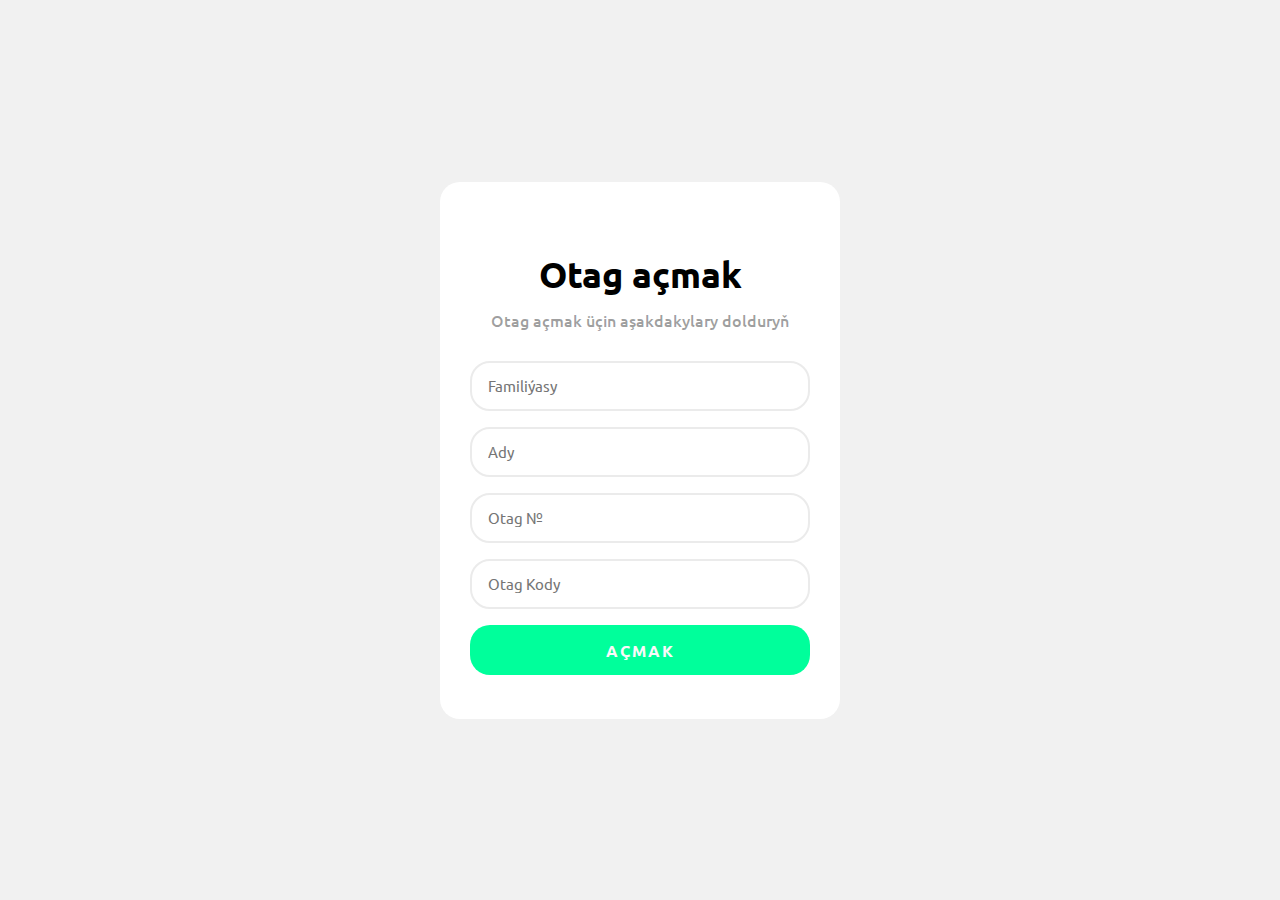
<file: acmak.html>
<!DOCTYPE html>
<html lang="en">
<head>
    <meta charset="UTF-8">
    <meta http-equiv="X-UA-Compatible" content="IE=edge">
    <meta name="viewport" content="width=device-width, initial-scale=1.0">
    <link rel="stylesheet" href="styles.css">
    <link rel="icon" type="image/x-icon" href="img/logo.png">
    <title>Barlagnama - Açmak</title>
</head>
<body>
    
    <div class="login-card">
        <h2>Otag açmak</h2>
        <h3>Otag açmak üçin aşakdakylary dolduryň</h3>

        <form class="login-form">
            <input type="text" placeholder="Familiýasy">
            <input type="text" placeholder="Ady">
            <input type="text" placeholder="Otag №">
            <input type="text" placeholder="Otag Kody">
            <a href="otag.html">AÇMAK</a>
        </form>
    </div>
</body>
</html>
</file>
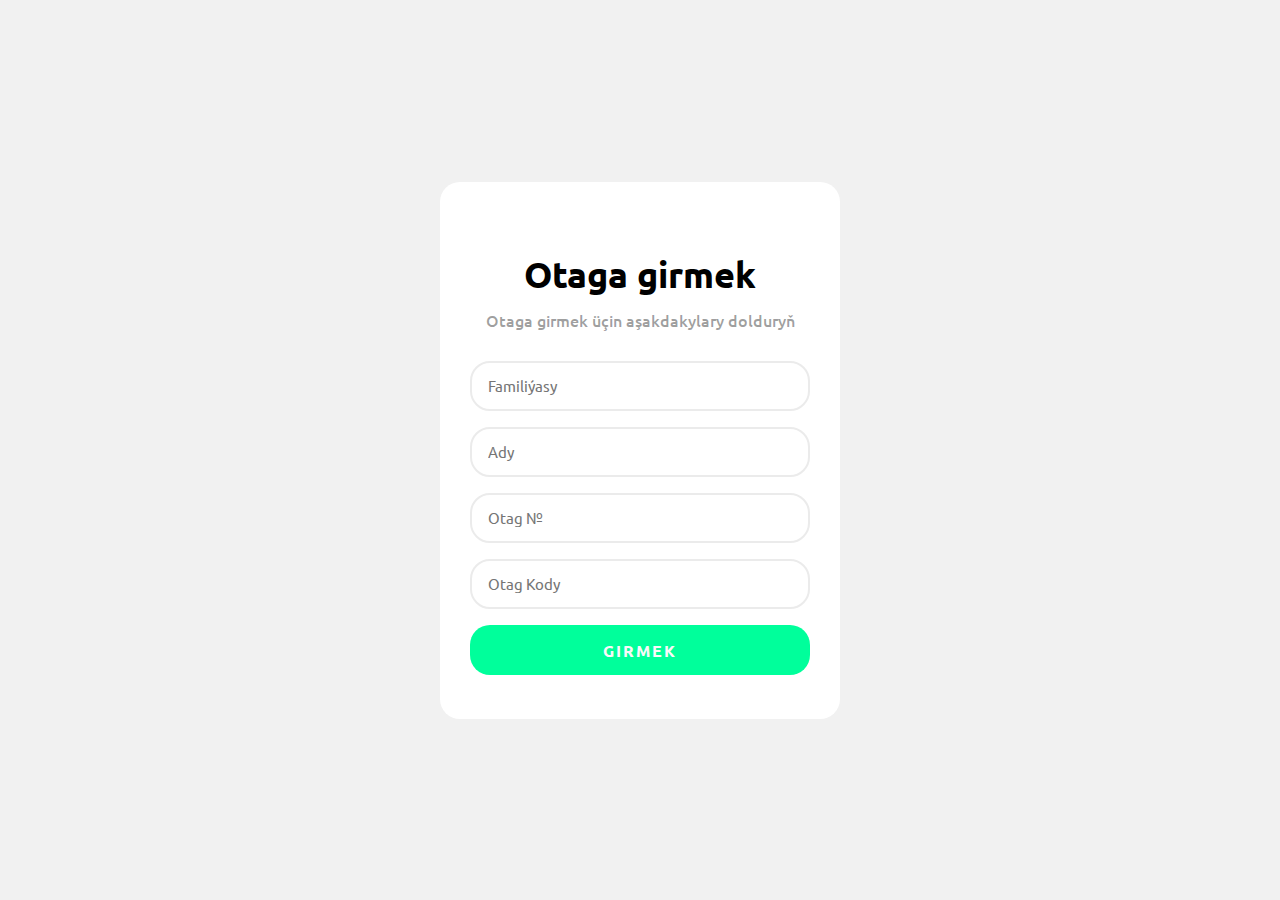
<file: giris.html>
<!DOCTYPE html>
<html lang="en">
<head>
    <meta charset="UTF-8">
    <meta http-equiv="X-UA-Compatible" content="IE=edge">
    <meta name="viewport" content="width=device-width, initial-scale=1.0">
    <link rel="stylesheet" href="styles.css">
    <link rel="icon" type="image/x-icon" href="img/logo.png">
    <title>Barlagnama - Girmek</title>
</head>
<body>
    
    <div class="login-card">
        <h2>Otaga girmek</h2>
        <h3>Otaga girmek üçin aşakdakylary dolduryň</h3>

        <form class="login-form">
            <input type="text" placeholder="Familiýasy">
            <input type="text" placeholder="Ady">
            <input type="text" placeholder="Otag №">
            <input type="text" placeholder="Otag Kody">
            <a href="">GIRMEK</a>
        </form>
    </div>
</body>
</html>
</file>
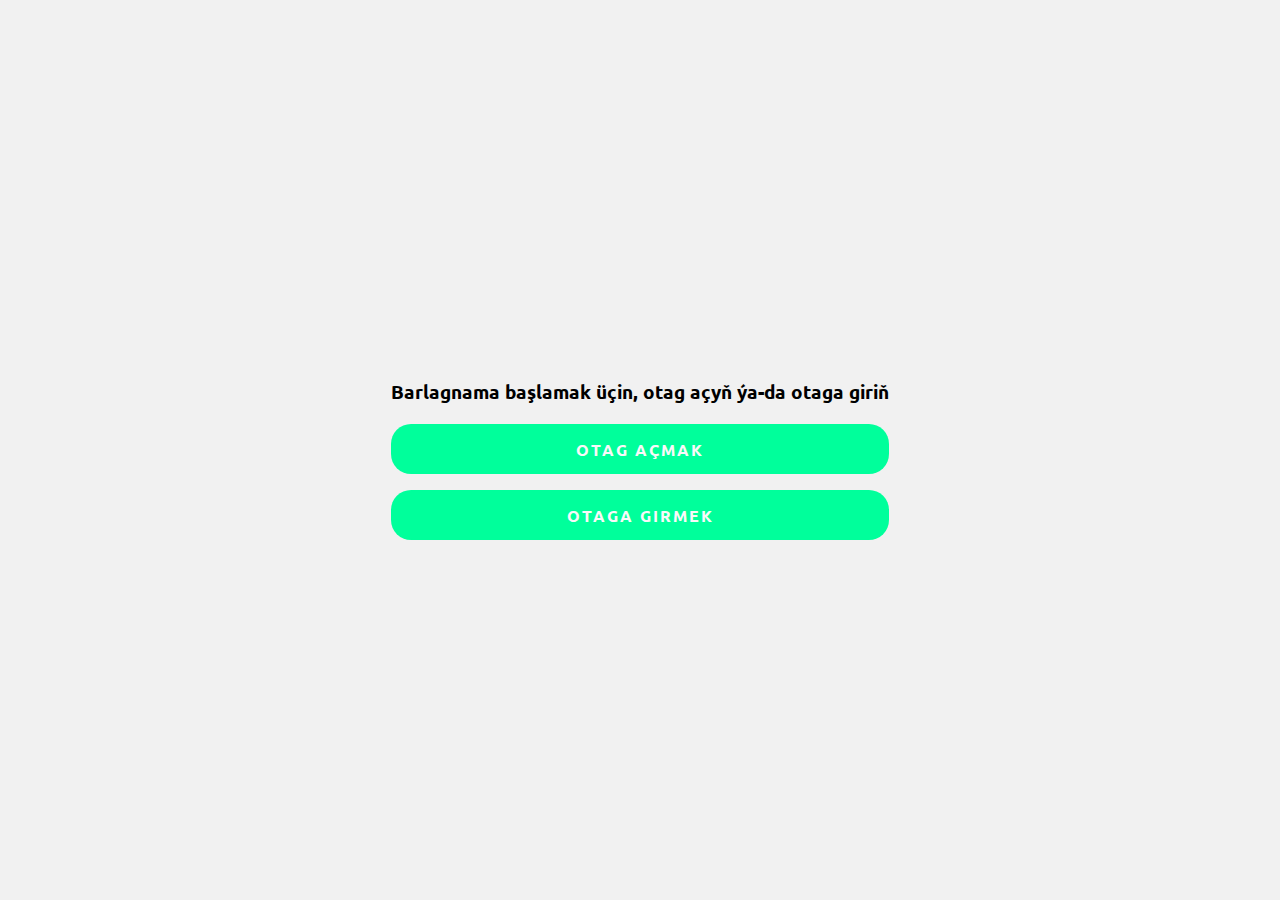
<file: otag.html>
<!DOCTYPE html>
<html lang="en">
<head>
    <meta charset="UTF-8">
    <meta http-equiv="X-UA-Compatible" content="IE=edge">
    <meta name="viewport" content="width=device-width, initial-scale=1.0">
    <link rel="stylesheet" href="styles.css">
    <title>Barlagnama - otag açmak</title>
</head>
<body>
    
    <div class="login-card1">
        
        <h3>Barlagnama başlamak üçin, otag açyň ýa-da otaga giriň</h3>

        <form class="login-form">
            <a href="acmak.html">OTAG AÇMAK</a>
            <a href="giris.html">OTAGA GIRMEK</a>
        </form>
    </div>
</body>
</html>
</file>
<file: styles.css>
@import url('https://fonts.googleapis.com/css2?family=Ubuntu:wght@300;400;500;700&display=swap');

*{
    box-sizing: border-box;
}

html, body, .wrapper{
    height: 100%;
}

body{
    display: grid;
    place-items: center;
    margin: 0;
    padding: 0 24px;
    /* background-image: url("background.svg"); */
    background-repeat: no-repeat;
    background-size: cover;
    font-family: "Ubuntu";
    color: #000;
    animation: rotate 6s infinite alternate linear;
    background-color: #f1f1f1;
}

.login-card{
    position: relative;
    z-index: 3;
    width: 100%;
    margin: 0 20px;
    padding: 70px 30px 44px;
    border-radius: 1.25rem;
    background: white;
    text-align: center;
}



.login-card > h2{
    font-size: 36px;
    font-weight: 600;
    margin: 0 0 12px;
}

.login-card > h3{
    color: rgba(0, 0, 0, 0.38);
    margin: 0 0 30px;
    font-weight: 500;
    font-size: 1rem;
}

.login-form{
    width: 100%;
    margin: 0;
    display: grid;
    gap: 16px;
}

.login-form > input, .login-form > a{
    width: 100%;
    height: 50px;
}

.login-form > input {
    border: 2px solid #ebebeb;
    font-family: inherit;
    font-size: 15px;
    padding: 0 16px;
    border-radius: 1.25rem;
    transition: all 0.375s;
    outline: none;
}

.login-form > input:hover{
    border: 2px solid #00ff9b;
}

a {
  cursor: pointer;
    width: 100%;
    padding: 0 16px;
    border-radius: 1.25rem;
    background: #00ff9b;
    color: #f9f9f9;
    border: 0;
    font-family: inherit;
    font-size: 1rem;
    font-weight: 600;
    text-align: center;
    letter-spacing: 2px;
    transition: all 0.500s;
    text-decoration: none;
    height: 40px;
    padding-top: 15px;
}

a:hover {
  background: #00CC99;
}

@keyframes rotate{
    100%{
        background-position: 15% 50%;
    }
}

@media (width >= 500px){
    body{
        padding: 0;
    }
    .login-card{
        margin: 0;
        width: 400px;
    }
}
</file>
